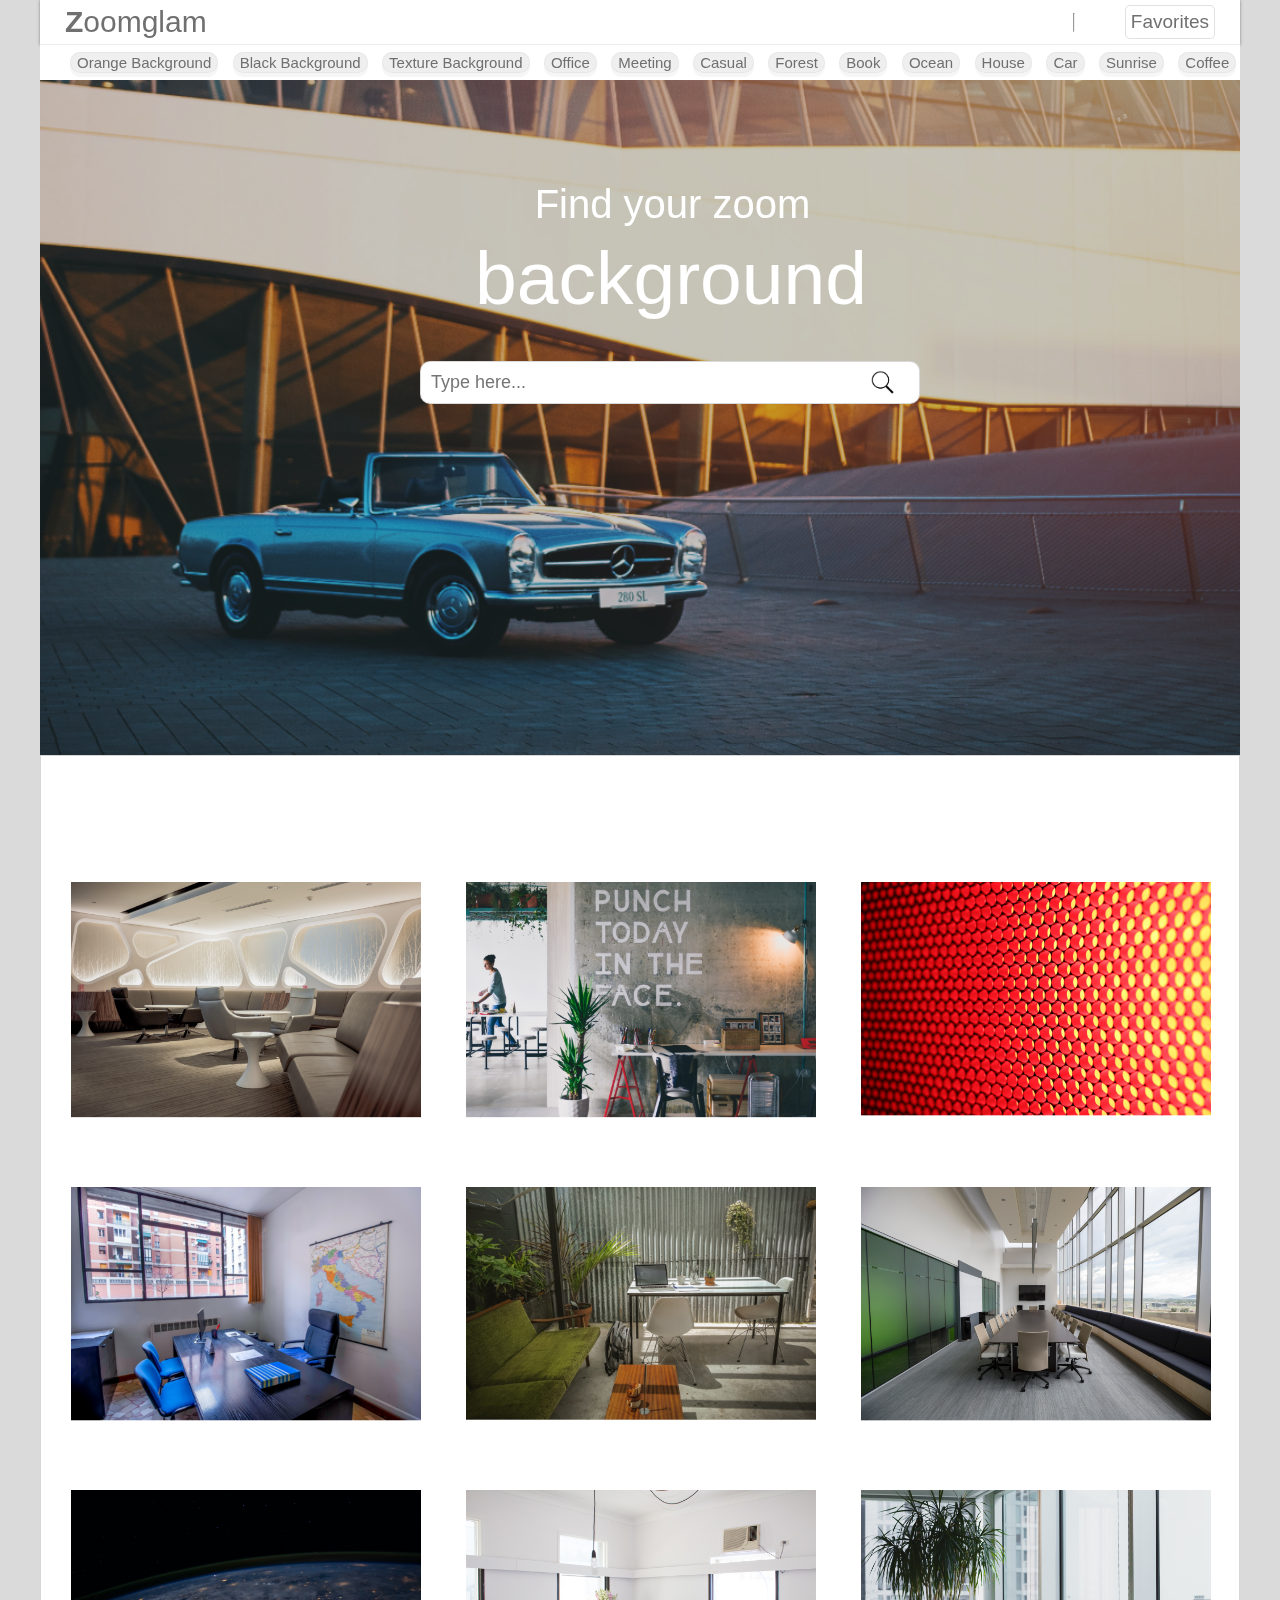
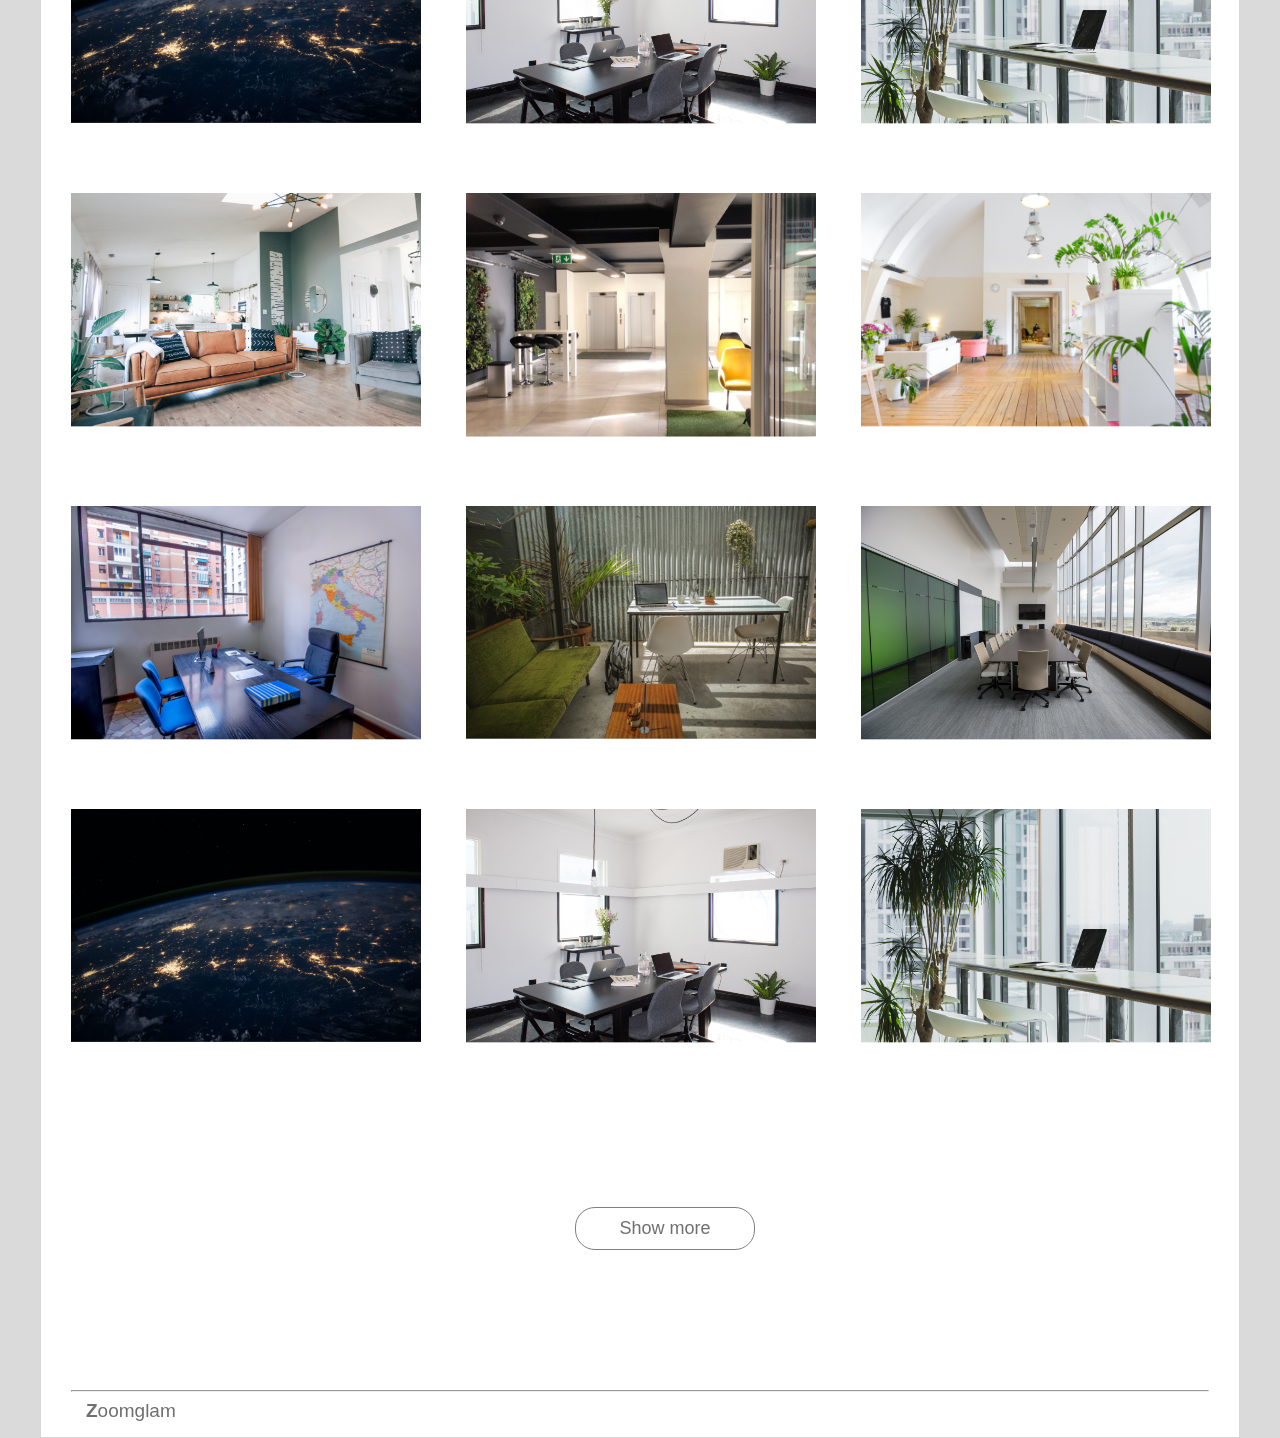
<file: index.html>
<!DOCTYPE html>
<html lang="en">
    <head>
        <meta charset="UTF-8">
        <meta name="viewport" content="width=device-width, initial-scale=1.0">
        <title>Home</title>
        <link rel="stylesheet" href="style.css" type="text/css">
    </head>
    <body>
        <header>
            <section class="navbar">
                <div class="container">
                    <nav class="zoom">
                        <b>Z</b>oomglam
                    </nav>
                    <nav class="navigation">
                       <hr />
                       <input type="button" value="Favorites">
                    </nav>
                </div>
                <div class="tags">
                    <nav>
                        <input type="submit" value="Orange Background">                        
                        <input type="submit" value="Black Background">
                        <input type="submit" value="Texture Background">
                        <input type="submit" value="Office">
                        <input type="submit" value="Meeting">
                        <input type="submit" value="Casual">
                        <input type="submit" value="Forest">
                        <input type="submit" value="Book">
                        <input type="submit" value="Ocean">
                        <input type="submit" value="House">
                        <input type="submit" value="Car">
                        <input type="submit" value="Sunrise">
                        <input type="submit" value="Coffee">
                        <input type="submit" value="Space">
                        <input type="submit" value="Tech">
                        <input type="submit" value="Room">
                        <input type="submit" value="Sunset">
                        <input type="submit" value="Red Background">
                    </nav>
                </div>
            </section>
            <section class="searchbar">
                    <div class="container">
                        <div class="instruct">
                            <p>Find your zoom <span>background</span></p>
                        </div>
                        <div class="search">
                                <input type="search" placeholder="Type here..."> 
                                <img src="Assets\icons8-search-500.svg">
                        </div>
                    </div>
            </section>
        </header>
        <div class="library">
            <main class="grid-container">
                <ul>
                    <li><img src="Assets\mark-chaves-MiDPt7D4WN8-unsplash.png" alt="#" /></li>
                    <li><img src="Assets\johnson-wang-iI4sR_nkkbc-unsplash.png" alt="#" /></li>
                    <li><img src="Assets\lukasz-niescioruk-LHgq4S_Zk2w-unsplash.png" alt="#" /></li>
                    <li><img src="Assets\alissa-de-leva-k6x-ZXSDV3Y-unsplash.png" alt="#" /></li>
                    <li><img src="Assets\mildly-useful-sF0WlRsQdok-unsplash.png" alt="#" /></li>
                    <li> <img src="Assets\benjamin-child-0sT9YhNgSEs-unsplash.png" alt="#" /></li>
                    <li> <img src="Assets\nasa-Q-1.png" alt="#" /></li>
                    <li><img src="Assets\s-o-c-i-a-l-c-u-t-EwQhB-1.png" alt="#" /></li>
                    <li> <img src="Assets\alesia-kazantceva-VWcPlbHglYc-unsplash.png" alt="#" /></li>
                    <li> <img src="Assets\kara-eads-L7EwHkq1B2s-unsplash.png" alt="#" /></li>
                    <li><img src="Assets\david-fintz-z-Jaxjj0KVY-unsplash.png" alt="#" /></li>
                    <li><img src="Assets\cowomen-1hlFqUdFv1s-unsplash.png" alt="#" /></li>
                    <li><img src="Assets\alissa-de-leva-k6x-ZXSDV3Y-unsplash.png" alt="#" /></li>
                    <li> <img src="Assets\mildly-useful-sF0WlRsQdok-unsplash.png" alt="#" /></li>
                    <li><img src="Assets\benjamin-child-0sT9YhNgSEs-unsplash.png" alt="#" /></li>
                    <li> <img src="Assets\nasa-Q-1.png" alt="#" /></li>
                    <li><img src="Assets\s-o-c-i-a-l-c-u-t-EwQhB-1.png" alt="#" /></li>
                    <li><img src="Assets\alesia-kazantceva-VWcPlbHglYc-unsplash.png" alt="#" /></li>
                </ul>
            </main>
            <footer class="more">
                <input type="submit" value="Show more">
                <hr />
                <div class="zoom">
                    <b>Z</b>oomglam
                </div>
            </footer>
        </div>
    </body>
</html>
</file>
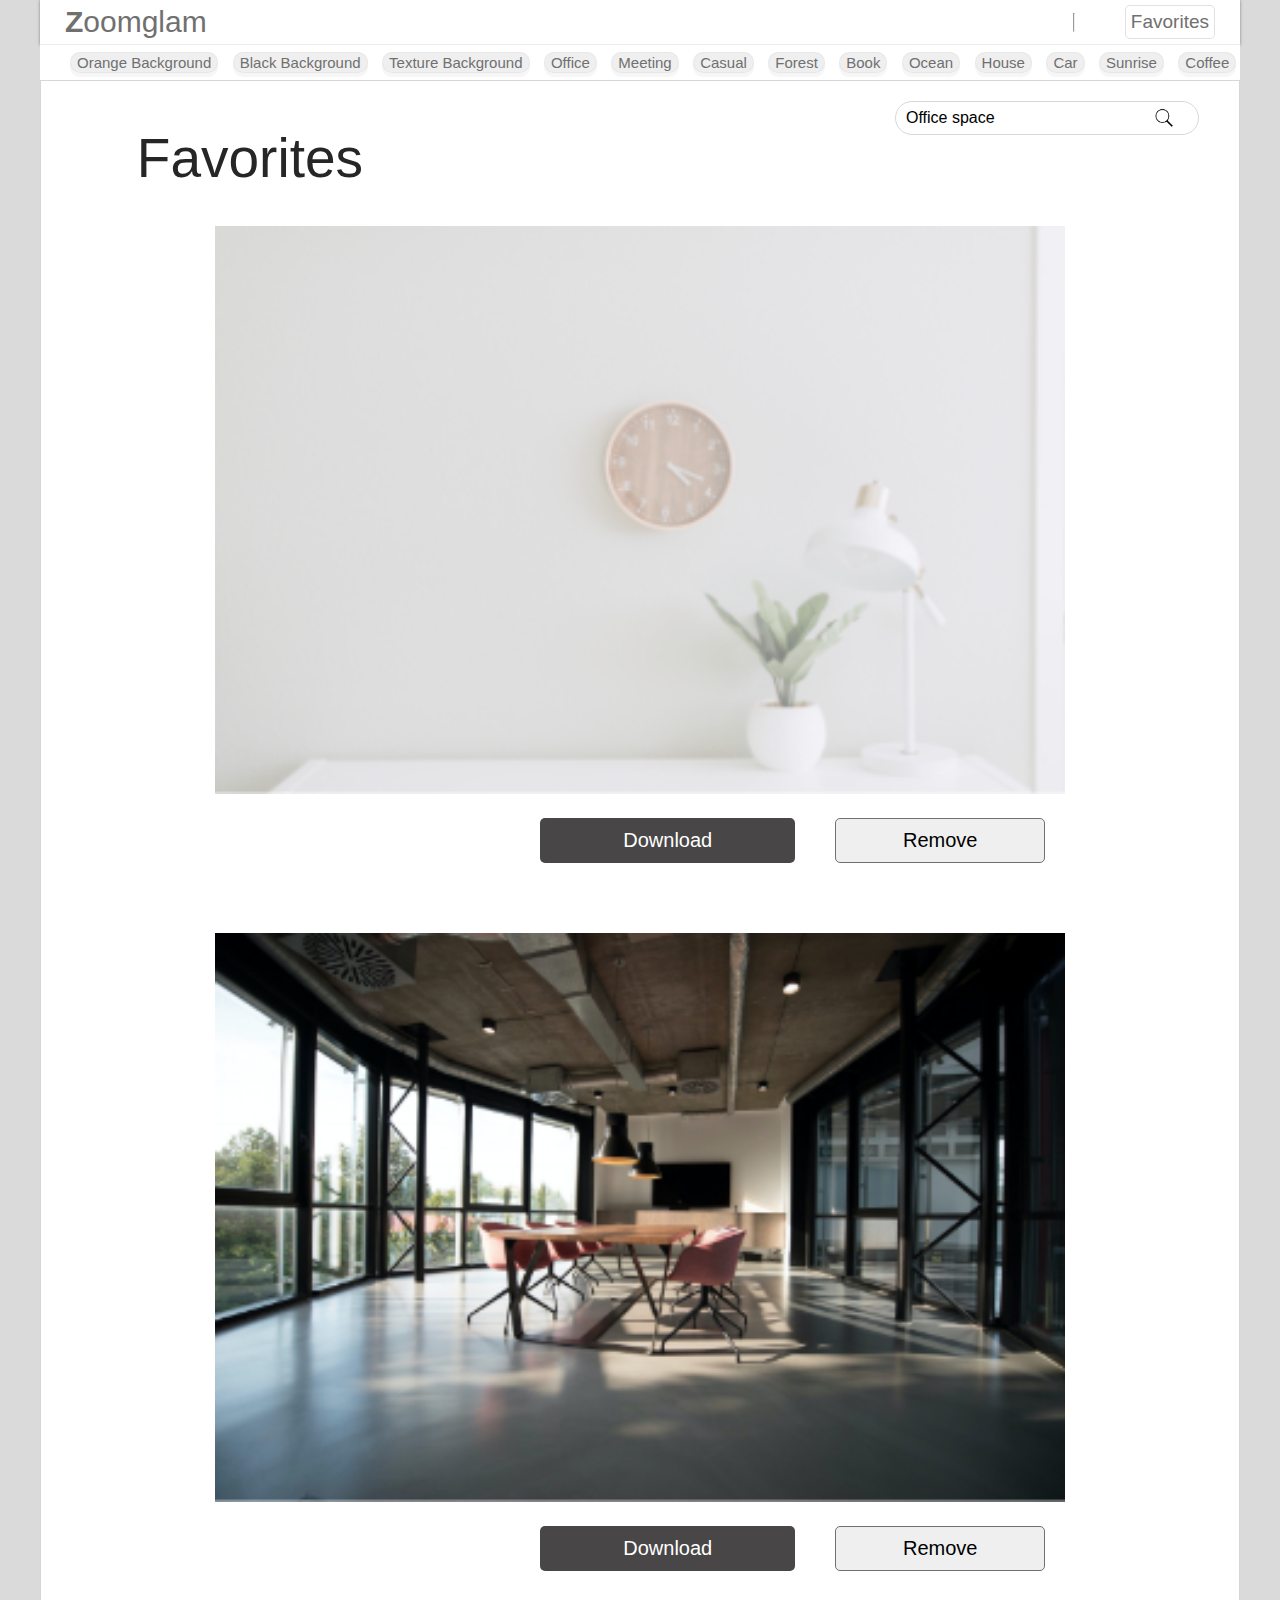
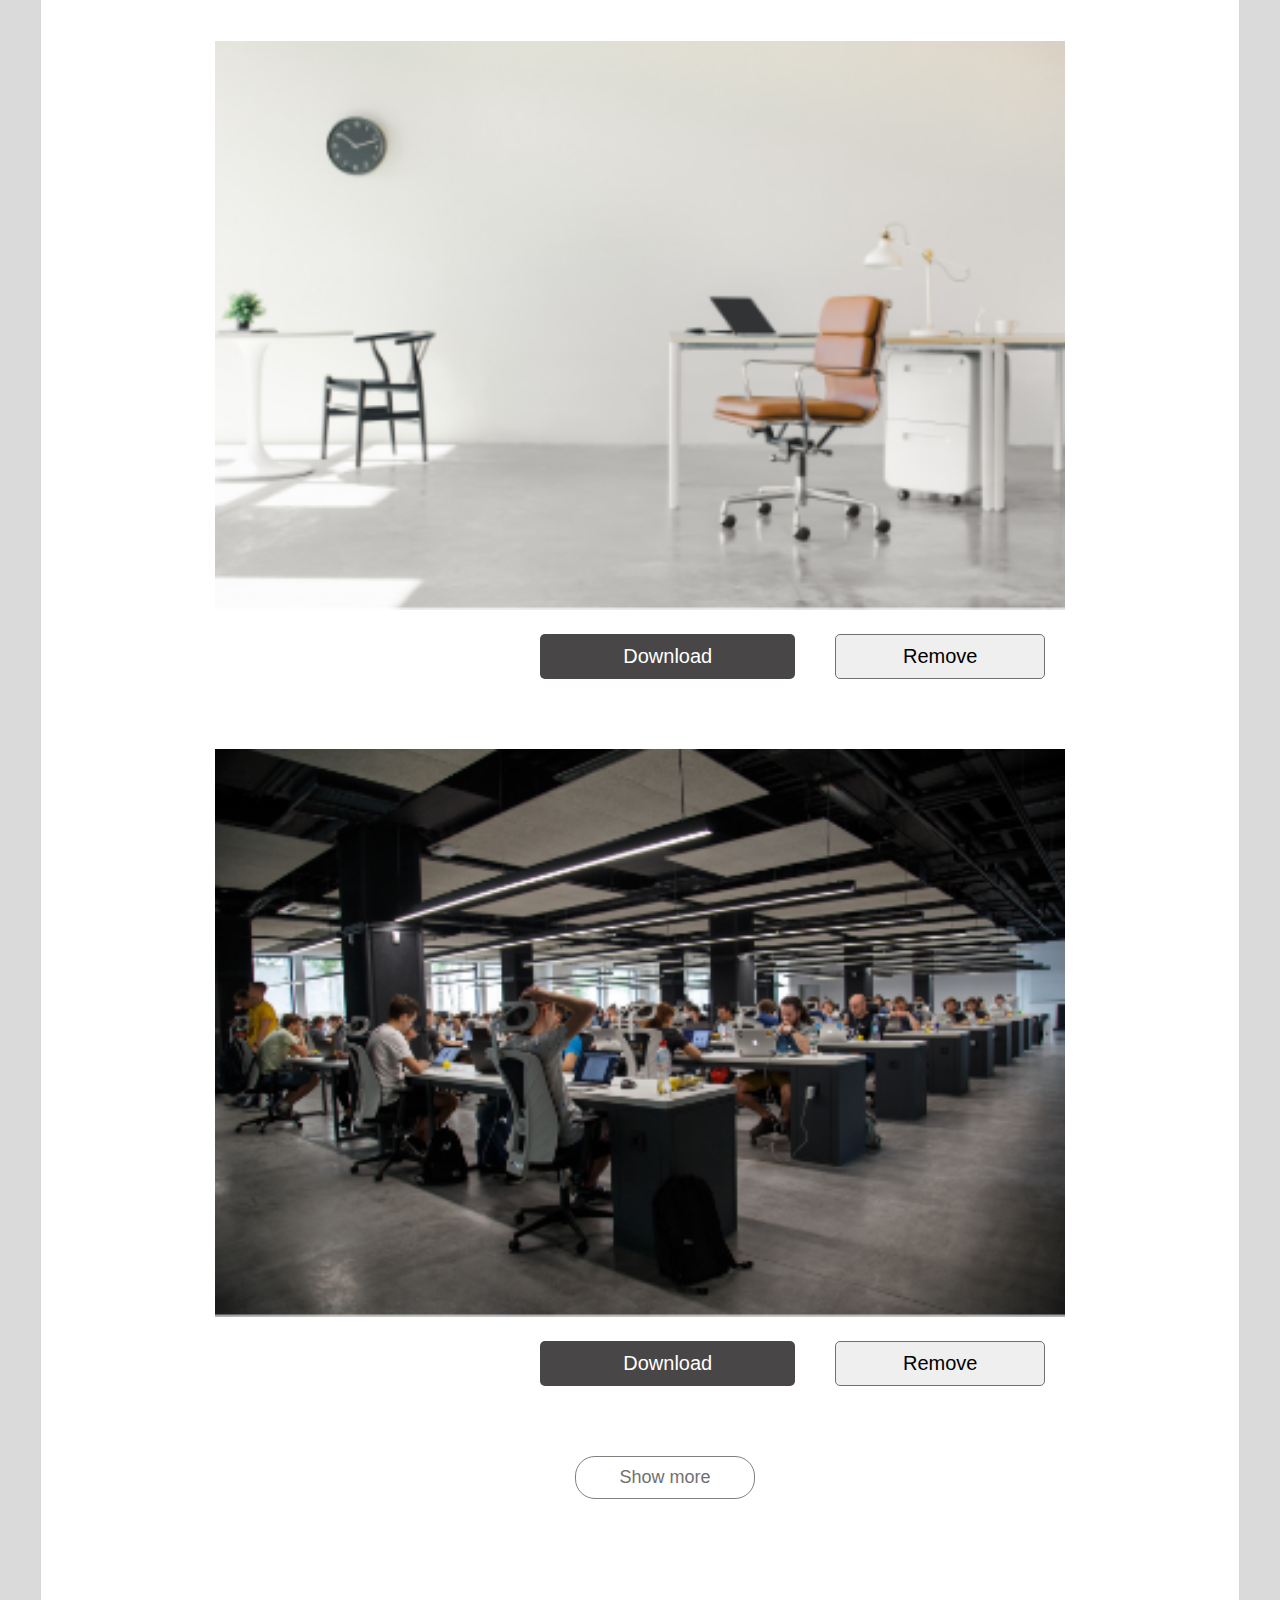
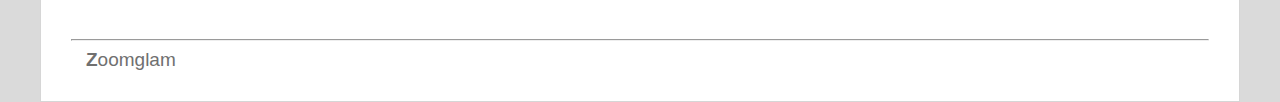
<file: favorites.html>
<!DOCTYPE html>
<html lang="en">
    <head>
        <meta charset="UTF-8">
        <meta name="viewport" content="width=device-width, initial-scale=1.0">
        <title>Favorites</title>
        <link rel="stylesheet" href="style.css" type="text/css">
    </head>
    <body id="favorite">
        <div class="header">
            <section class="navbar">
                <div class="container">
                    <nav class="zoom">
                        <b>Z</b>oomglam
                    </nav>
                    <nav class="navigation">
                       <hr />
                       <input type="button" value="Favorites">
                    </nav>
                </div>
                <div class="tags">
                    <nav>
                        <input type="submit" value="Orange Background">                        
                        <input type="submit" value="Black Background">
                        <input type="submit" value="Texture Background">
                        <input type="submit" value="Office">
                        <input type="submit" value="Meeting">
                        <input type="submit" value="Casual">
                        <input type="submit" value="Forest">
                        <input type="submit" value="Book">
                        <input type="submit" value="Ocean">
                        <input type="submit" value="House">
                        <input type="submit" value="Car">
                        <input type="submit" value="Sunrise">
                        <input type="submit" value="Coffee">
                        <input type="submit" value="Space">
                        <input type="submit" value="Tech">
                        <input type="submit" value="Room">
                        <input type="submit" value="Sunset">
                        <input type="submit" value="Red Background">
                    </nav>
                </div>
            </section>
        </div>
        <div class="favorite">
            <div class="container">
                <div class="search">
                    <div class="search-inner">
                        <input type="search" value="Office space"> 
                        <img src="Assets\icons8-search-500.svg">
                    </div> 
                </div>
                <div class="title">
                    <p>Favorites</p>
                </div>
            </div>
            <main class="grid-container">
                <ul>
                    <li>
                        <img src="Assets\samantha-gades-BlIhVfXbi9s-unsplash.png" alt="#" />
                        <input type="submit" value="-" class="mobile">
                        <input type="submit" value="Remove" class="remove">
                        <input type="submit" value="Download" class="download">
                    </li>
                    <li>
                        <img src="Assets\nastuh-abootalebi-eHD-1.png" alt="#" />
                        <input type="submit" value="-" class="mobile">
                        <input type="submit" value="Remove" class="remove">
                        <input type="submit" value="Download" class="download">                       
                    </li>
                    <li>
                        <img src="Assets\laura-davidson-QBAH4IldaZY-unsplash.png" alt="#" />
                        <input type="submit" value="-" class="mobile">
                        <input type="submit" value="Remove" class="remove">
                        <input type="submit" value="Download" class="download">                        
                    </li>
                    <li>
                        <img src="Assets\alex-kotliarskyi-QBpZGqEMsKg-unsplash.png" alt="#" />
                        <input type="submit" value="-" class="mobile">
                        <input type="submit" value="Remove" class="remove">
                        <input type="submit" value="Download" class="download">                        
                    </li>
                </ul>
            </main>
            <footer class="more">
                <input type="submit" value="Show more">
                <hr />
                <div class="zoom">
                    <b>Z</b>oomglam
                </div>
            </footer>
        </div>
    </body>
</html>
</file>
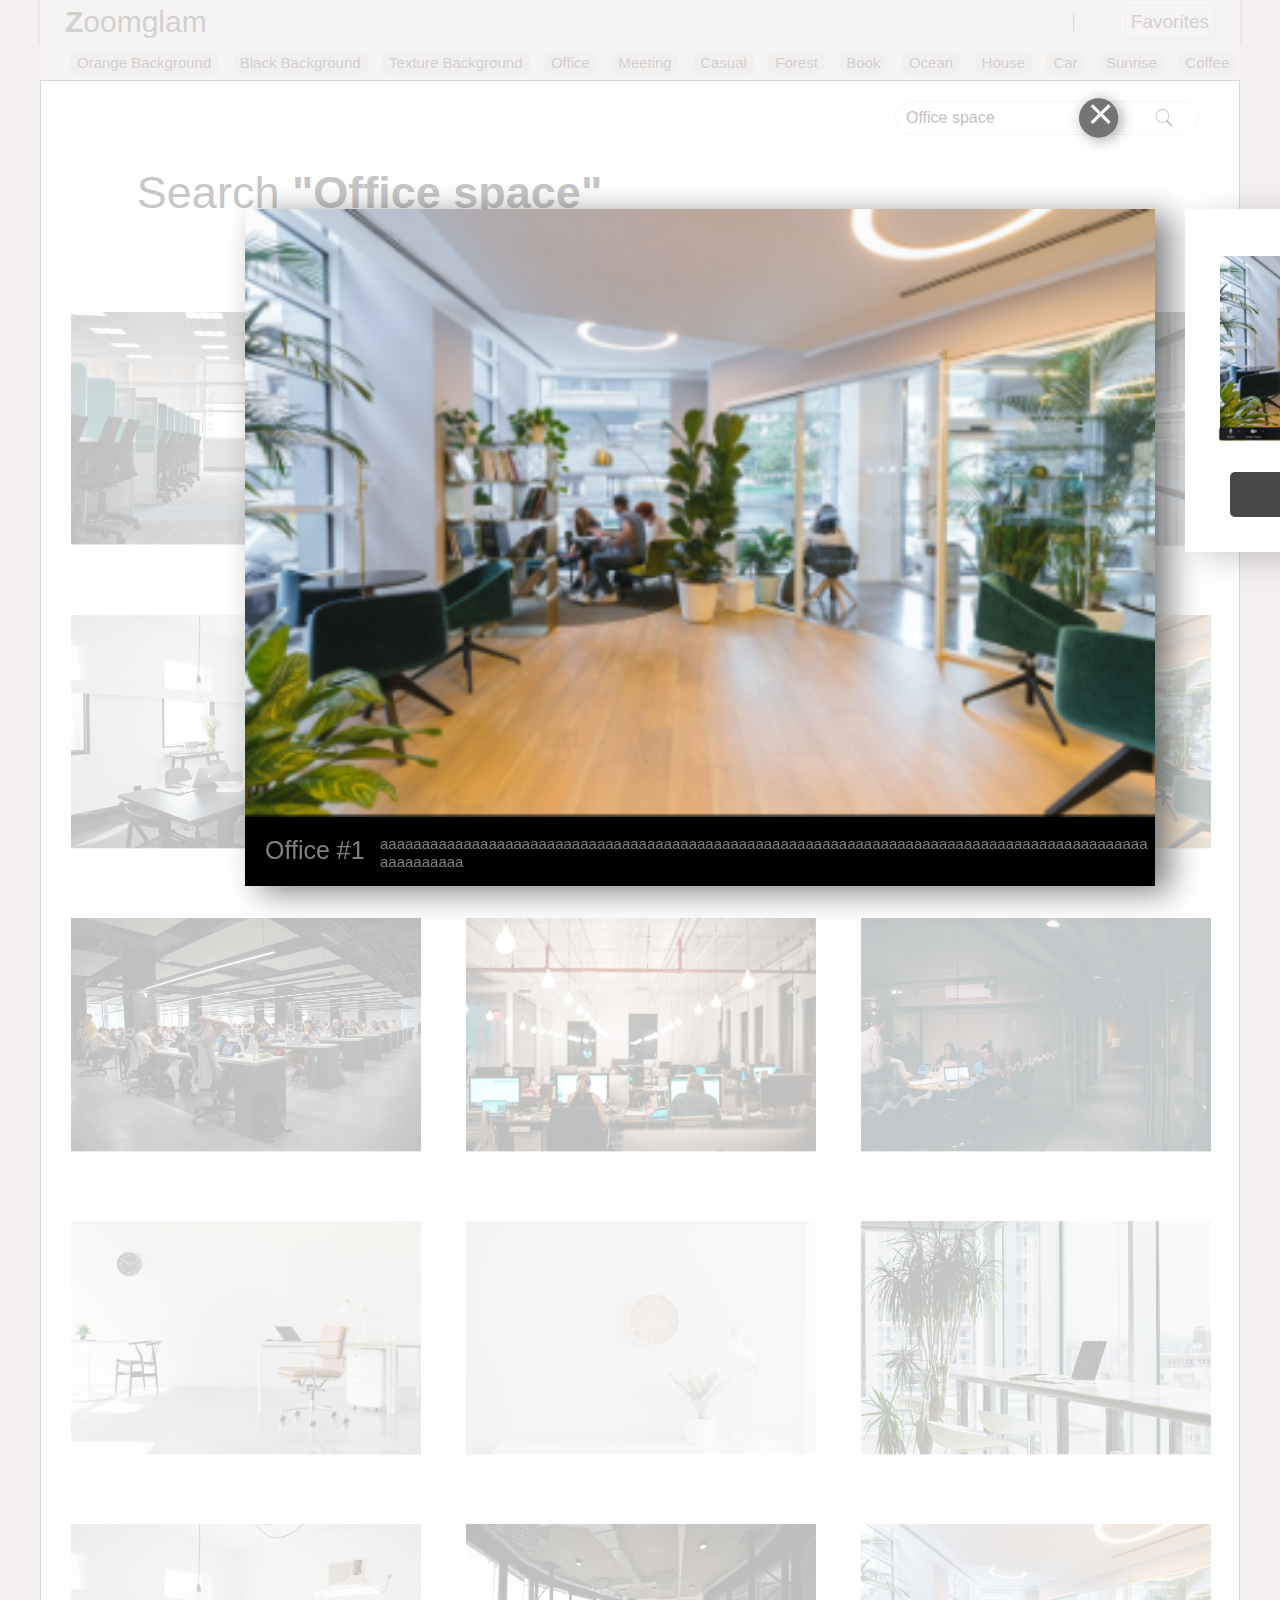
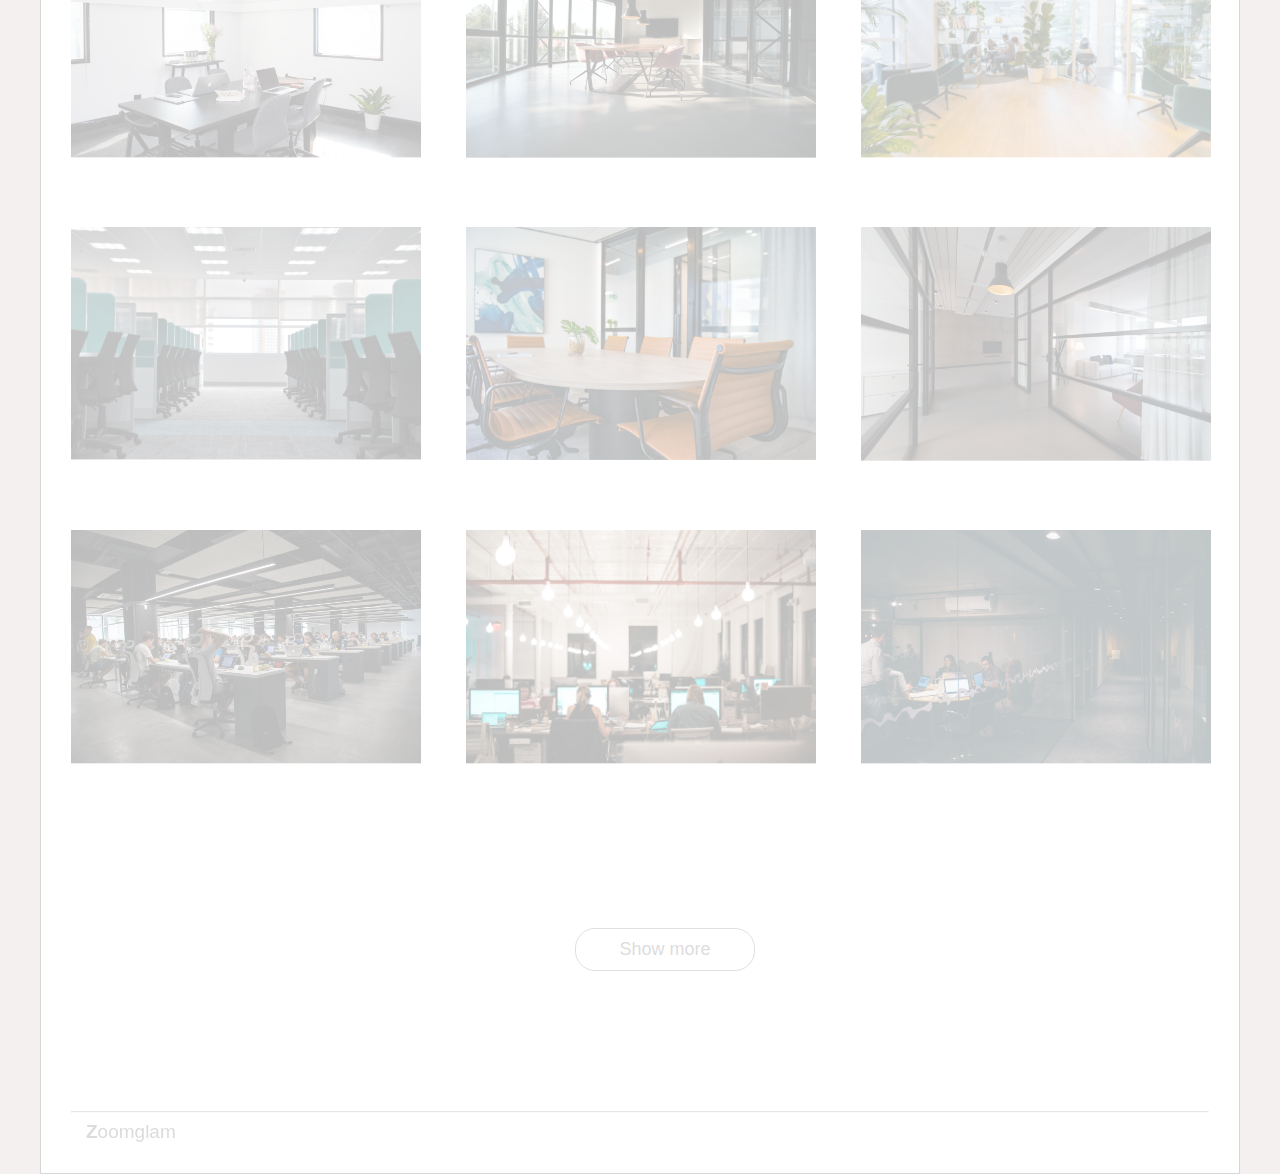
<file: preview.html>
<!DOCTYPE html>
<html lang="en">
    <head>
        <meta charset="UTF-8">
        <meta name="viewport" content="width=device-width, initial-scale=1.0">
        <title>Preview Background</title>
        <link rel="stylesheet" href="style.css" type="text/css">
    </head>
    <body class="preview">
        <div class="header">
            <section class="navbar">
                <div class="container">
                    <nav class="zoom">
                        <b>Z</b>oomglam
                    </nav>
                    <nav class="navigation">
                       <hr />
                       <input type="button" value="Favorites">
                    </nav>
                </div>
                <div class="tags">
                    <nav>
                        <input type="submit" value="Orange Background">                        
                        <input type="submit" value="Black Background">
                        <input type="submit" value="Texture Background">
                        <input type="submit" value="Office">
                        <input type="submit" value="Meeting">
                        <input type="submit" value="Casual">
                        <input type="submit" value="Forest">
                        <input type="submit" value="Book">
                        <input type="submit" value="Ocean">
                        <input type="submit" value="House">
                        <input type="submit" value="Car">
                        <input type="submit" value="Sunrise">
                        <input type="submit" value="Coffee">
                        <input type="submit" value="Space">
                        <input type="submit" value="Tech">
                        <input type="submit" value="Room">
                        <input type="submit" value="Sunset">
                        <input type="submit" value="Red Background">
                    </nav>
                </div>
            </section>
        </div>
        <div class="result">
            <div class="container">
                <div class="search">
                    <div class="search-inner">
                        <input type="search" value="Office space"> 
                        <img src="Assets\icons8-search-500.svg">
                    </div> 
                </div>
                <div class="search-office">
                    <p>Search <b>"Office space"</b></p>
                </div>
            </div>
            <main class="grid-container">
                <ul>
                    <li><img src="Assets\kate-sade-2zZp12ChxhU-unsplash.png" alt="#" /></li>
                    <li><img src="Assets\s-o-c-i-a-l-c-u-t-1RT4txDDAbM-unsplash.png" alt="#" /></li>
                    <li><img src="Assets\nastuh-abootalebi-rSpMla5RItA-unsplash.png" alt="#" /></li>
                    <li><img src="Assets\s-o-c-i-a-l-c-u-t-EwQhB-1.png" alt="#" /></li>
                    <li><img src="Assets\nastuh-abootalebi-eHD-1.png" alt="#" /></li>
                    <li><img src="Assets\copernico-p_kICQCOM-1.png" alt="#" /></li>
                    <li><img src="Assets\alex-kotliarskyi-QBpZGqEMsKg-unsplash.png" alt="#" /></li>
                    <li><img src="Assets\israel-andrade-YI_-1.png" alt="#" /></li>
                    <li><img src="Assets\mario-gogh-VBLHICVh-lI-unsplash.png" alt="#" /></li>
                    <li><img src="Assets\laura-davidson-QBAH4IldaZY-unsplash.png" alt="#" /></li>
                    <li><img src="Assets\samantha-gades-BlIhVfXbi9s-unsplash.png" alt="#" /></li>
                    <li><img src="Assets\alesia-kazantceva-VWcPlbHglYc-unsplash.png" alt="#" /></li>
                    <li><img src="Assets\s-o-c-i-a-l-c-u-t-EwQhB-1.png" alt="#" /></li>
                    <li><img src="Assets\nastuh-abootalebi-eHD-1.png" alt="#" /></li>
                    <li><img src="Assets\copernico-p_kICQCOM-1.png" alt="#" /></li>
                    <li><img src="Assets\kate-sade-2zZp12ChxhU-unsplash.png" alt="#" /></li>
                    <li><img src="Assets\s-o-c-i-a-l-c-u-t-1RT4txDDAbM-unsplash.png" alt="#" /></li>
                    <li><img src="Assets\nastuh-abootalebi-rSpMla5RItA-unsplash.png" alt="#" /></li>
                    <li><img src="Assets\alex-kotliarskyi-QBpZGqEMsKg-unsplash.png" alt="#" /></li>
                    <li><img src="Assets\israel-andrade-YI_-1.png" alt="#" /></li>
                    <li><img src="Assets\mario-gogh-VBLHICVh-lI-unsplash.png" alt="#" /></li>
                </ul>
            </main>
            <footer class="more">
                <input type="submit" value="Show more">
                <hr />
                <div class="zoom">
                    <b>Z</b>oomglam
                </div>
            </footer>
        </div>
        <div id="preview">
            <div class="preview-icon">
                <img src="Assets\Ellipse 2.svg" class="ellipse" alt="...">
                <img src="Assets\×.svg" class="x-icon" alt="...">
            </div>
            <div class="figure1">
                <div class="image">                
                    <img src="Assets\copernico-p_kICQCOM-1.png" class="figure-img" alt="...">
                </div>
                <div class="caption">
                    <div class="figure-caption">
                        <p class="textstart"> Office #1</p>
                        <p class="textend">aaaaaaaaaaaaaaaaaaaaaaaaaaaaaaaaaaaaaaaaaaaaaaaaaaaaaaaaaaaaaaaaaaaaaaaaaaaaaaaaaaaaaaaaaaaaaaaaaaaaaaaaaaaaaaaaaaaaaa</p>
                    </div>
                </div>
            </div>
            <div class="sm-fig">
                <p>Preview</p>
                <div class="figure2">
                    <div class="image">                
                        <img src="Assets\woman110.png" class="portrait" alt="...">
                        <img src="Assets\copernico-p_kICQCOM-1.png" class="back-img" alt="...">
                    </div>
                    <div class="caption">
                        <input type="submit" value="Download">
                    </div>
                </div>
            </div>
        </div>
    </body>
</html>
</file>
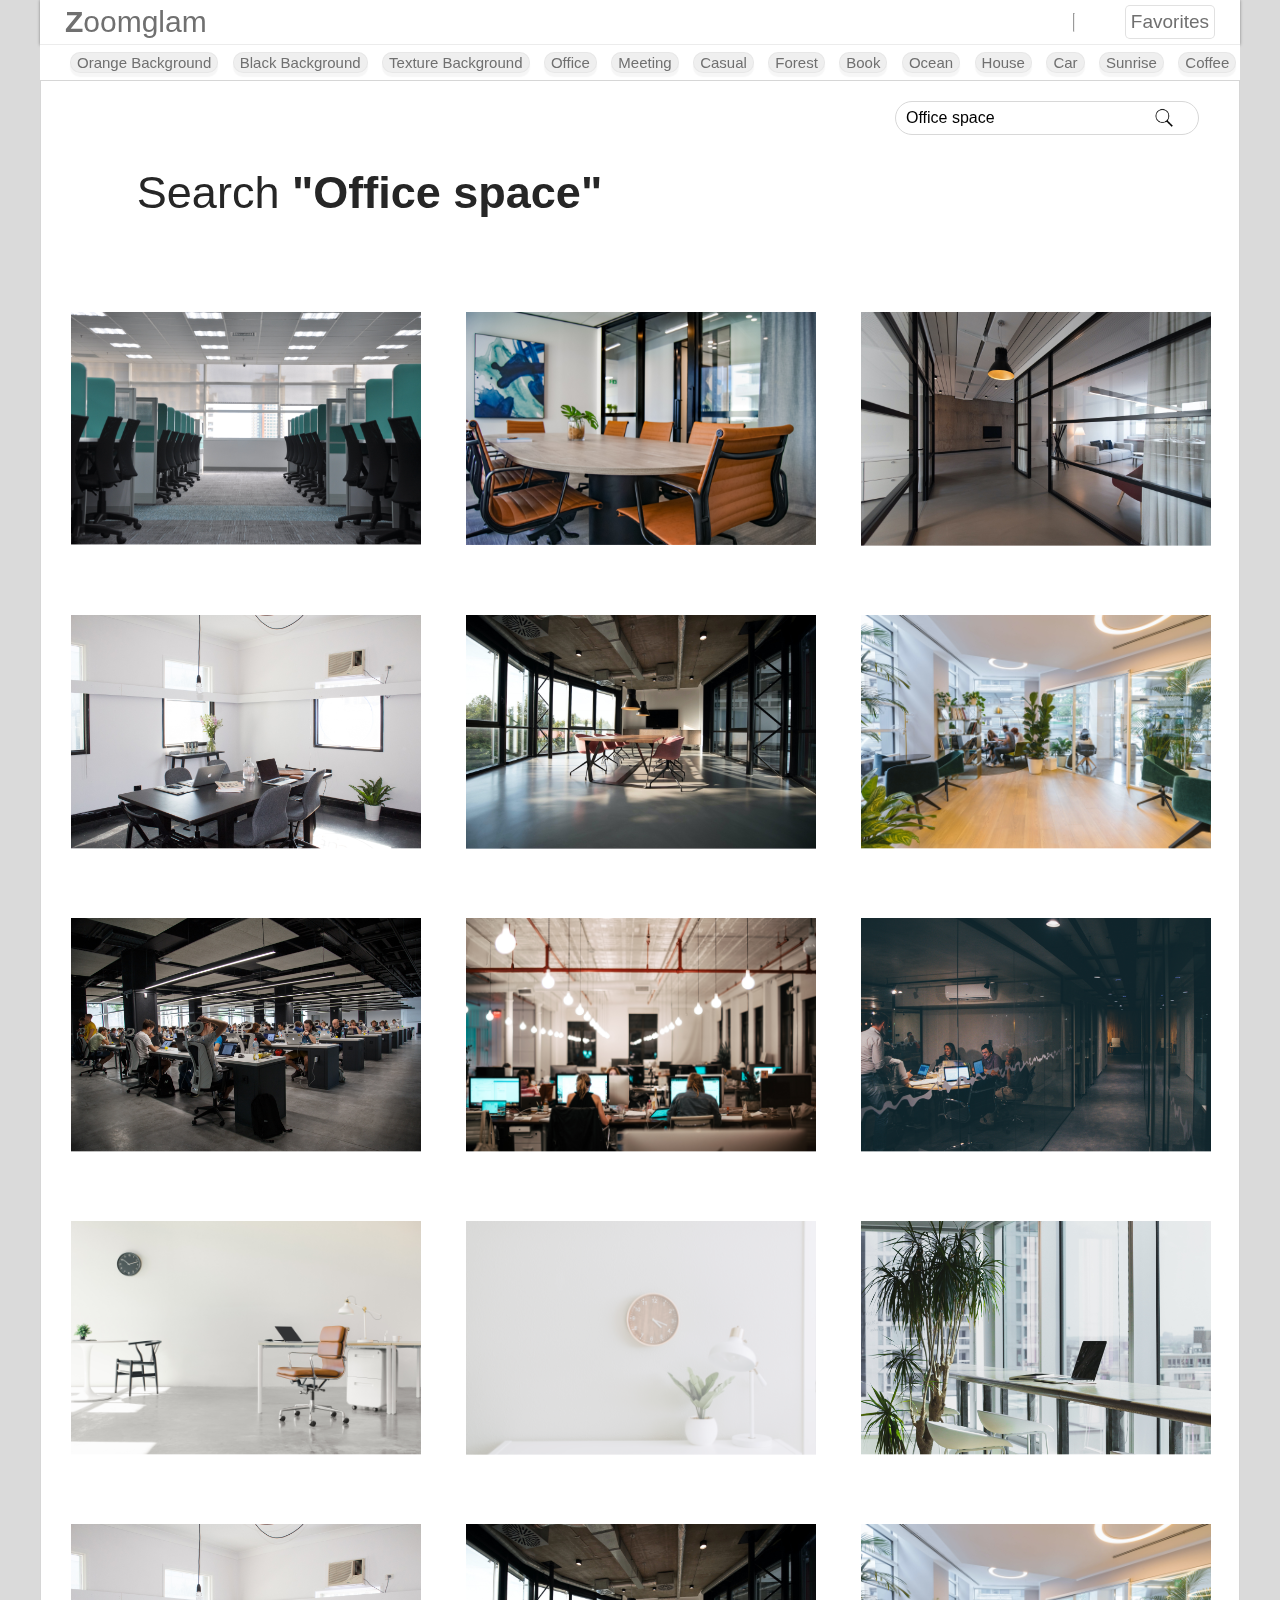
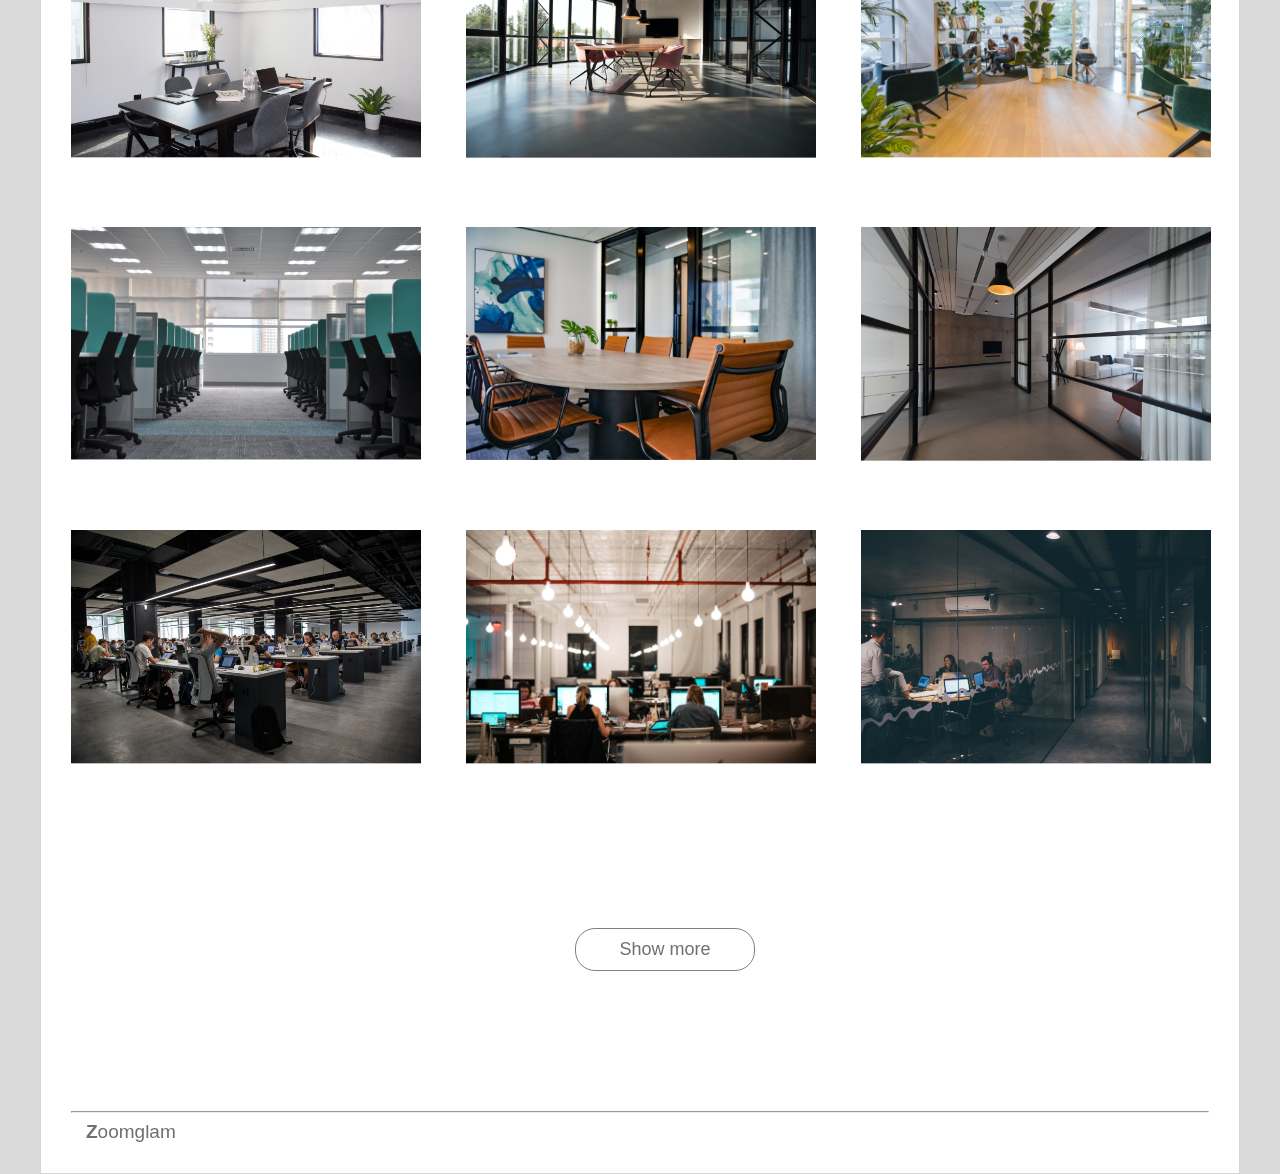
<file: searched.html>
<!DOCTYPE html>
<html lang="en">
    <head>
        <meta charset="UTF-8">
        <meta name="viewport" content="width=device-width, initial-scale=1.0">
        <title>Zoom Background</title>
        <link rel="stylesheet" href="style.css" type="text/css">
    </head>
    <body>
        <div class="header">
            <section class="navbar">
                <div class="container">
                    <nav class="zoom">
                        <b>Z</b>oomglam
                    </nav>
                    <nav class="navigation">
                        <!-- <input type="submit" value="Brands">
                        <input type="submit" value="Explore">
                        <input type="submit" value="Blog"> -->
                       <hr />
                       <input type="button" value="Favorites">
                    </nav>
                </div>
                <div class="tags">
                    <nav>
                        <input type="submit" value="Orange Background">                        
                        <input type="submit" value="Black Background">
                        <input type="submit" value="Texture Background">
                        <input type="submit" value="Office">
                        <input type="submit" value="Meeting">
                        <input type="submit" value="Casual">
                        <input type="submit" value="Forest">
                        <input type="submit" value="Book">
                        <input type="submit" value="Ocean">
                        <input type="submit" value="House">
                        <input type="submit" value="Car">
                        <input type="submit" value="Sunrise">
                        <input type="submit" value="Coffee">
                        <input type="submit" value="Space">
                        <input type="submit" value="Tech">
                        <input type="submit" value="Room">
                        <input type="submit" value="Sunset">
                        <input type="submit" value="Red Background">
                    </nav>
                </div>
            </section>
        </div>
        <div class="result">
            <div class="container">
                <div class="search">
                    <div class="search-inner">
                        <input type="search" value="Office space"> 
                        <img src="Assets\icons8-search-500.svg">
                    </div> 
                </div>
                <div class="search-office">
                    <p>Search <b>"Office space"</b></p>
                </div>
            </div>
            <main class="grid-container">
                <ul>
                    <li><img src="Assets\kate-sade-2zZp12ChxhU-unsplash.png" alt="#" /></li>
                    <li><img src="Assets\s-o-c-i-a-l-c-u-t-1RT4txDDAbM-unsplash.png" alt="#" /></li>
                    <li><img src="Assets\nastuh-abootalebi-rSpMla5RItA-unsplash.png" alt="#" /></li>
                    <li><img src="Assets\s-o-c-i-a-l-c-u-t-EwQhB-1.png" alt="#" /></li>
                    <li><img src="Assets\nastuh-abootalebi-eHD-1.png" alt="#" /></li>
                    <li><img src="Assets\copernico-p_kICQCOM-1.png" alt="#" /></li>
                    <li><img src="Assets\alex-kotliarskyi-QBpZGqEMsKg-unsplash.png" alt="#" /></li>
                    <li><img src="Assets\israel-andrade-YI_-1.png" alt="#" /></li>
                    <li><img src="Assets\mario-gogh-VBLHICVh-lI-unsplash.png" alt="#" /></li>
                    <li><img src="Assets\laura-davidson-QBAH4IldaZY-unsplash.png" alt="#" /></li>
                    <li><img src="Assets\samantha-gades-BlIhVfXbi9s-unsplash.png" alt="#" /></li>
                    <li><img src="Assets\alesia-kazantceva-VWcPlbHglYc-unsplash.png" alt="#" /></li>
                    <li><img src="Assets\s-o-c-i-a-l-c-u-t-EwQhB-1.png" alt="#" /></li>
                    <li><img src="Assets\nastuh-abootalebi-eHD-1.png" alt="#" /></li>
                    <li><img src="Assets\copernico-p_kICQCOM-1.png" alt="#" /></li>
                    <li><img src="Assets\kate-sade-2zZp12ChxhU-unsplash.png" alt="#" /></li>
                    <li><img src="Assets\s-o-c-i-a-l-c-u-t-1RT4txDDAbM-unsplash.png" alt="#" /></li>
                    <li><img src="Assets\nastuh-abootalebi-rSpMla5RItA-unsplash.png" alt="#" /></li>
                    <li><img src="Assets\alex-kotliarskyi-QBpZGqEMsKg-unsplash.png" alt="#" /></li>
                    <li><img src="Assets\israel-andrade-YI_-1.png" alt="#" /></li>
                    <li><img src="Assets\mario-gogh-VBLHICVh-lI-unsplash.png" alt="#" /></li>
                </ul>
            </main>
            <footer class="more">
                <input type="submit" value="Show more">
                <hr />
                <div class="zoom">
                    <b>Z</b>oomglam
                </div>
            </footer>
        </div>
    </body>
</html>
</file>
<file: style.css>
* {
    box-sizing: border-box;
}

body {
    background-color: #94949458;
    font-family: Arial, Helvetica, sans-serif;
    margin: auto;
    width: fit-content;
}

header {
    background-image: url('Assets/william-krause-U8Yn1zkefVs-unsplash.png');
    background-repeat: no-repeat;
    background-size: cover; 
}


/************
 .navbar 
 ******************************************************************************************************/

.navbar {
    /* background-color: white; */
    width: 1200px;
    color: #707070;
}

.navbar .container {
    background-color: white;
    display: flex;
    flex-flow: row nowrap;
    justify-content: space-between;
    flex: 0 1 auto;
    padding: 5px 25px;
    box-shadow: 0px 0px 3px 0px #808080;
    border-bottom: 1px solid #80808026;
}

.navbar .container .zoom {
   font-size: 30px;
}

.navbar .container .navigation input {
    margin-left: 50px;
    text-decoration: none;
    color: #707070;
    border: 1px solid rgba(165, 165, 165, 0.337);
    border-radius: 5px;
    padding: 5px;
    background-color: white;
    font-size: 19px;
}

.navbar .container .navigation hr {
    display: inline;
    margin: auto 0px auto 50px ;
}

.navbar .tags {
    background-color: white;
    display: flex;
    justify-content: space-between;
    flex: 0 1 auto;
    padding: 2px 10px;
    overflow-x: auto;
    overflow-y: hidden;
    white-space: nowrap;
}

.navbar .tags nav {
    padding: 5px 10px;
}

.navbar .tags nav input {
    margin-left: 10px;
    color: #707070;
    background-color: rgba(128, 128, 128, 0.124);
    border: 1px solid rgba(128, 128, 128, 0.07);
    border-radius: 10px;
    box-shadow: 0px 4px 1px 0px rgba(128, 128, 128, 0.07);
    font-size: 15px;
}

/*********
 .searchbar 
 *******************************************************************************************************/

.searchbar {
    background-color: #3c3b3b48;
    width: 1200px;
    height: 674.87px;
    margin: 0 auto;
}

.searchbar .container {
    margin: auto;
    padding: 10px 25px;
}

.searchbar .container .instruct {
    text-align: center;
    font-size: 40px;
    color: #ffffff;
    margin: 8% 30% auto 410px;
}

.searchbar .container .instruct p span {
    margin: 2% 50% auto 0;
    display: block;
    font-size: 75px;
    color: #ffffff;
}

.searchbar .container .search {
    display: flex;
    margin:auto 0 auto 355px;
}

.searchbar .container .search img {
    width: 25px;
    position: relative;
    margin: auto;
    right: 185px;
}

.searchbar .container .search input {
    margin: auto 0;
    width: 500px;
    font-size: 18px;
    padding: 10px;
    border: 1px solid rgba(136, 136, 136, 0.316);
    border-radius: 10px;
}

/*********
 .library 
 ******************************************************************************************************/

.library {
    background-color: white;
    margin: 0 auto;
    max-width: 1200px;
    border: 1px solid rgb(214, 214, 214);
    padding: 100px 0 5px;
}

.library .grid-container ul {
    display: grid;
    grid-template-columns: auto auto auto;
    grid-gap: 65px 45px;
    padding: 10px 30px;
    margin-bottom: 150px;
    list-style-type: none; 
}

.library .more {
    margin: auto 30px;
}

.library .more input {
    background-color: white;
    margin: auto 28em;
    width: 10em;
    padding: 10px 30px;
    border: 1px solid gray;
    border-radius: 20px;
    color: #707070;
    font-size: 18px;
}

.library .more hr {
    margin-top: 140px;
}

.library .more .zoom {
    font-size: 19px;
    color: #707070;
    padding-bottom: 10px;
    margin-left: 15px;
}


/***************************************************************************************************
 searched.html 
 *****************************************************************************************************/

/**********
 .header 
 ****************************************************************************************************/

.header {
    background-color: white;
    margin: 0 auto;
}

/***********
 .result 
 ***************************************************************************************************/

.result {
    background-color: white;
    margin: 0 auto;
    max-width: 1200px;
    border: 1px solid rgb(214, 214, 214);
    padding: 20px 0px;
}

.result .container {
    display: flex;
    justify-content: space-between;
    flex-flow: row-reverse wrap;
}

.result .container .search {
    align-items: flex-start;
    margin-right: 20px;
    padding: 0 5px 20px 0px;
}

.result .container .search .search-inner {
    display: flex;
    justify-content: space-around;
    position: relative;
    right: 0;
    left: 25px; 
}

.result .container .search .search-inner img {
    width: 20px;
    position: relative;
    right: 65px;
}

.result .container .search .search-inner input {
    margin-right: 20px;
    font-size: 16px;
    border: 1px solid rgb(216, 216, 216);
    border-radius: 20px;
    padding: 7px 10px;
    width: 19em;
}

.result .container .search-office {
    width: 50%;
    margin: 0.2% 8%;
}

.result .container .search-office p {
    font-size: 45px;
    line-height: 90px;
    color:#262626;
}

.result .grid-container ul {
    display: grid;
    grid-template-columns: auto auto auto;
    grid-gap: 65px 45px;
    padding: 10px 30px;
    margin-bottom: 150px;
    list-style-type: none; 
}

.result .more {
    margin: auto 30px;
}

.result .more input {
    background-color: white;
    margin: auto 28em;
    width: 10em;
    padding: 10px 30px;
    border: 1px solid gray;
    border-radius: 20px;
    color: #707070;
    font-size: 18px;
}

.result .more hr {
    margin-top: 140px;
}

.result .more .zoom {
    font-size: 19px;
    color: #707070;
    padding-bottom: 10px;
    margin-left: 15px;
}


/*************************************************************************************************
preview.html
***************************************************************************************************/


.preview {
    background-color: #f4f0f0;
}

.preview .header, 
.preview .result .container, 
.preview .result .grid-container, 
.preview .result .more {
    opacity: 25%;
}

#preview {
    position: fixed;
    top: 0;
    bottom: 0;
    right: 0;
    left: 0;
    z-index: 100;
}

#preview .preview-icon {
    width: fit-content;
    margin: auto 0 0 90%;
}

#preview .preview-icon .ellipse {
    width: 90px;
    height: 80px;
    position: relative;
    top: 80px;
    right: 95px;
}

#preview .preview-icon .x-icon {
    width: 30px;
    height: 50px;
    position: relative;
    top: 58px;
    right: 160px;
}

#preview .figure1 {
    background-color: black;
    max-width: 910px;
    position: relative;
    top: 125px;
    left: 245px;
    box-shadow: 15px 6px 30px 0px #0000007e;
}

#preview .figure1 .image .figure-img {
    width: 100%;
    height: 100%;
}

#preview .figure1 .caption {
    color: gray;
    overflow: hidden;
    margin-right: 7px
}

#preview .figure1 .caption .figure-caption p {
    display: inline;
    overflow-wrap: break-word;
}

#preview .figure1 .caption .figure-caption .textstart {
    font-size: 25px;
    position: relative;
    top: 15px;
    left: 20px;
}

#preview .figure1 .caption .figure-caption .textend {
    font-size: 15px;
    position: relative;
    left: 135px;
    bottom: 15px;
}

#preview .sm-fig {
    max-width: fit-content;
    position: relative;
    bottom: 552px;
    left: 1185px;
    background-color: white;
    box-shadow: 15px 6px 30px 0px #00000033;
}

#preview .sm-fig p {
    width: fit-content;
    font-size: 20px;
    margin: auto;
    padding: 10px;
}

#preview .sm-fig .figure2 {
    width: fit-content;
    height: fit-content;
}

#preview .sm-fig .figure2 .image {
    margin: auto;
    width: 290px;
    height: 200px;
}

#preview .sm-fig .figure2 .image .portrait {
    width: 290px;
    position: relative;
    z-index: 1;
}

#preview .sm-fig .figure2 .image .back-img {
    width: 276px;
    position: relative;
    bottom: 192px;
    left: 7px;
}

#preview .sm-fig .figure2 .caption {
    margin: auto 0px;
    padding: 20px 0px;
}

#preview .sm-fig .figure2 .caption input {
    background-color: #484646;
    color: white;
    font-size: 20px;
    border: none;
    border-radius: 5px;
    margin: 0px 45px 15px;
    width: 255px;
    height: 45px;
}


/*
favorite.html
********************************************************************************************************/

.favorite {
    background-color: white;
    margin: 0 auto;
    max-width: 1200px;
    border: 1px solid rgb(214, 214, 214);
    padding: 20px 0px;
}

.favorite .container {
    display: flex;
    justify-content: space-between;
    flex-flow: row-reverse wrap;
}

.favorite .container .search {
    align-items: flex-start;
    margin-right: 20px;
    padding: 0 5px 20px 0px;
}

.favorite .container .search .search-inner {
    display: flex;
    justify-content: space-around;
    position: relative;
    right: 0;
    left: 25px; 
}

.favorite .container .search .search-inner img {
    width: 20px;
    position: relative;
    right: 65px;
}

.favorite .container .search .search-inner input {
    margin-right: 20px;
    font-size: 16px;
    border: 1px solid rgb(216, 216, 216);
    border-radius: 20px;
    padding: 7px 10px;
    width: 19em;
}

.favorite .container .title {
    width: 50%;
    margin: 0.2% 8%;
}

.favorite .container .title p {
    margin-bottom: auto;
    font-size: 55px;
    line-height: 0;
    color: #262626;
}

.favorite .grid-container ul {
    margin: auto 12%;
    padding: 10px 30px;
    list-style-type: none; 
}

.favorite .grid-container ul li {
    margin: 55px auto;
}

.favorite .grid-container ul li .mobile {
    display: none;
}

.favorite .grid-container ul li img {
    width: 100%
}

.favorite .grid-container ul li input {
    float: right;
    font-size: 20px;
    border-radius: 5px;
    height: 45px;
}

.favorite .grid-container ul li .download {
    background-color: #484646;
    color: white;
    margin: 20px 20px 70px;
    width: 255px;
    border: none;
}

.favorite .grid-container ul li .remove {
    margin: 20px 20px 70px;
    width: 210px;
    border: 1px solid rgb(112 112 112);
}

.favorite .more {
    margin: auto 30px;
}

.favorite .more input {
    background-color: white;
    margin: auto 28em;
    width: 10em;
    padding: 10px 30px;
    border: 1px solid gray;
    border-radius: 20px;
    color: #707070;
    font-size: 18px;
}

.favorite .more hr {
    margin-top: 140px;
}

.favorite .more .zoom {
    font-size: 19px;
    color: #707070;
    padding-bottom: 10px;
    margin-left: 15px;
}


/****************************************************************************************************** 
Mobile device
********************************************************************************************************/


@media screen and (max-width: 500px) {
    body {
        background-color: white;
    }

    header {
        height: 1900px;
        background-position: -819px;
    }

    .navbar {
        width: 100%;
    }

    .navbar .container{
        margin-bottom: 30px;
        box-shadow: 0px 0px 20px 0px #808080;

    }

    .navbar .container .zoom, .navbar .container .navigation {
        font-size: 80px;
        padding: 15px;
    }

    .navbar .container .navigation hr {
        display: none;
    }

    .navbar .container .navigation input {
        border: 1px solid rgb(38 38 38);
        border-radius: 20px;
        padding: 10px 20px;
        font-size: 80px;
    }

    .navbar .tags {
        padding: 15px;
        background-color: #3c3b3b00;
    }

    .navbar .tags nav {
        padding: 0;
    }

    .navbar .tags nav input {
        font-size: 38px;
        color: #000000c4;
        background-color: #d8d8d896;
        border: 1px solid rgba(128, 128, 128, 0.07);
    }

    .result {
        border: none;
    }


    /*
    index.html
    **************************************************************************************************/
    

    .searchbar {
        background-color: #3c3b3b48;
        height: 1790px;
    }

    .searchbar .container .instruct {
        margin: 40% 25% auto 265px;
        font-size: 70px;
    }

    .searchbar .container .instruct p span {
        margin: 0% 82% auto -110px;
        font-size: 155px;
    }

    .searchbar .container .search input {
        background-color: #ffffffbf;
        margin: auto 70px auto -205px;
        width: 830px;
        font-size: 40px;
        padding: 25px;
        border-radius: 60px;
    }

    .searchbar .container .search img {
        width: 40px;
        right: 195px;
    }

    .library .grid-container ul {
        grid-template-columns: auto auto;
    }

    .library .grid-container ul li img {
        width: 100%;
    }

    /*
    searched.html
    *************************************************************************************************/

    .header {
        width: 1200px;
    }

    .result .container .search-office {
        width: 80%;
        margin: -5% 8%;
    }

    .result .container .search-office p {
        font-size: 75px;
        color: #707070;
    }

    .result .container .search-office p b {
        font-weight: normal;
    }

    .result .grid-container ul {
        grid-template-columns: auto auto;
    }

    .result .grid-container ul li img {
        width: 100%;
    }

    .result .container .search .search-inner {
        display: none;
    }

    /*
    preview.html
    ***************************************************************************************************/

    /*
    class = 'preview'
    *******************************************************************/

    .preview, 
    .preview .result {
        width: 1228px;
        background-color: rgb(255 255 255);
    }

    /*
    id = 'preview'
    *********************************************************************/

    #preview {
        margin: auto 35px;
    }

    #preview .preview-icon, 
    #preview .sm-fig p, 
    #preview .sm-fig .figure2 .image {
        display: none;
    }

    #preview .figure1 {
        max-width: 100%;
        top: 35%;
        left: 0;
        box-shadow: none;
    }

    #preview .figure1 .caption {
        height: 50px;
    }

    #preview .figure1 .caption .figure-caption .textstart {
        font-size: 30px;
        top: 0px;
    }

    #preview .figure1 .caption .figure-caption .textend {
        font-size: 10px;
    }

    #preview .sm-fig {
        background-color: rgb(255 255 255 / 0%);
        bottom: 0;
        left: 0;
        box-shadow: none;
        float: right;
        top: 36%;
    }

    #preview .sm-fig .figure2 .caption input {
        width: 468px;
        height: 98px;
        font-size: 50px;
    }


    /*
    favorite.html
    ********************************************************************************************************/

    /*
    id = favorite
    *****************************************************************/

    #favorite {
        width: 1206px;
    }

    #favorite .header {
        width: 101%;
    }

    /*
    class = favorite
    ******************************************************************/

    .favorite .grid-container ul {
        margin: auto 4%;
        padding: 10px 0px;
    }

    .favorite .grid-container ul li .mobile {
        display: inline;
        position: relative;
        bottom: 36em;
        right: 1em;
        width: 70px;
        height: 50px;
        border: none;
        border-radius: 10px;
        background-color: #ffffff96;
        box-shadow: 0px 0px 20px 0px #808080;
    }

    .favorite .grid-container ul li .download, 
    .favorite .grid-container ul li .remove {
        display: none !important;
    }
}
</file>
